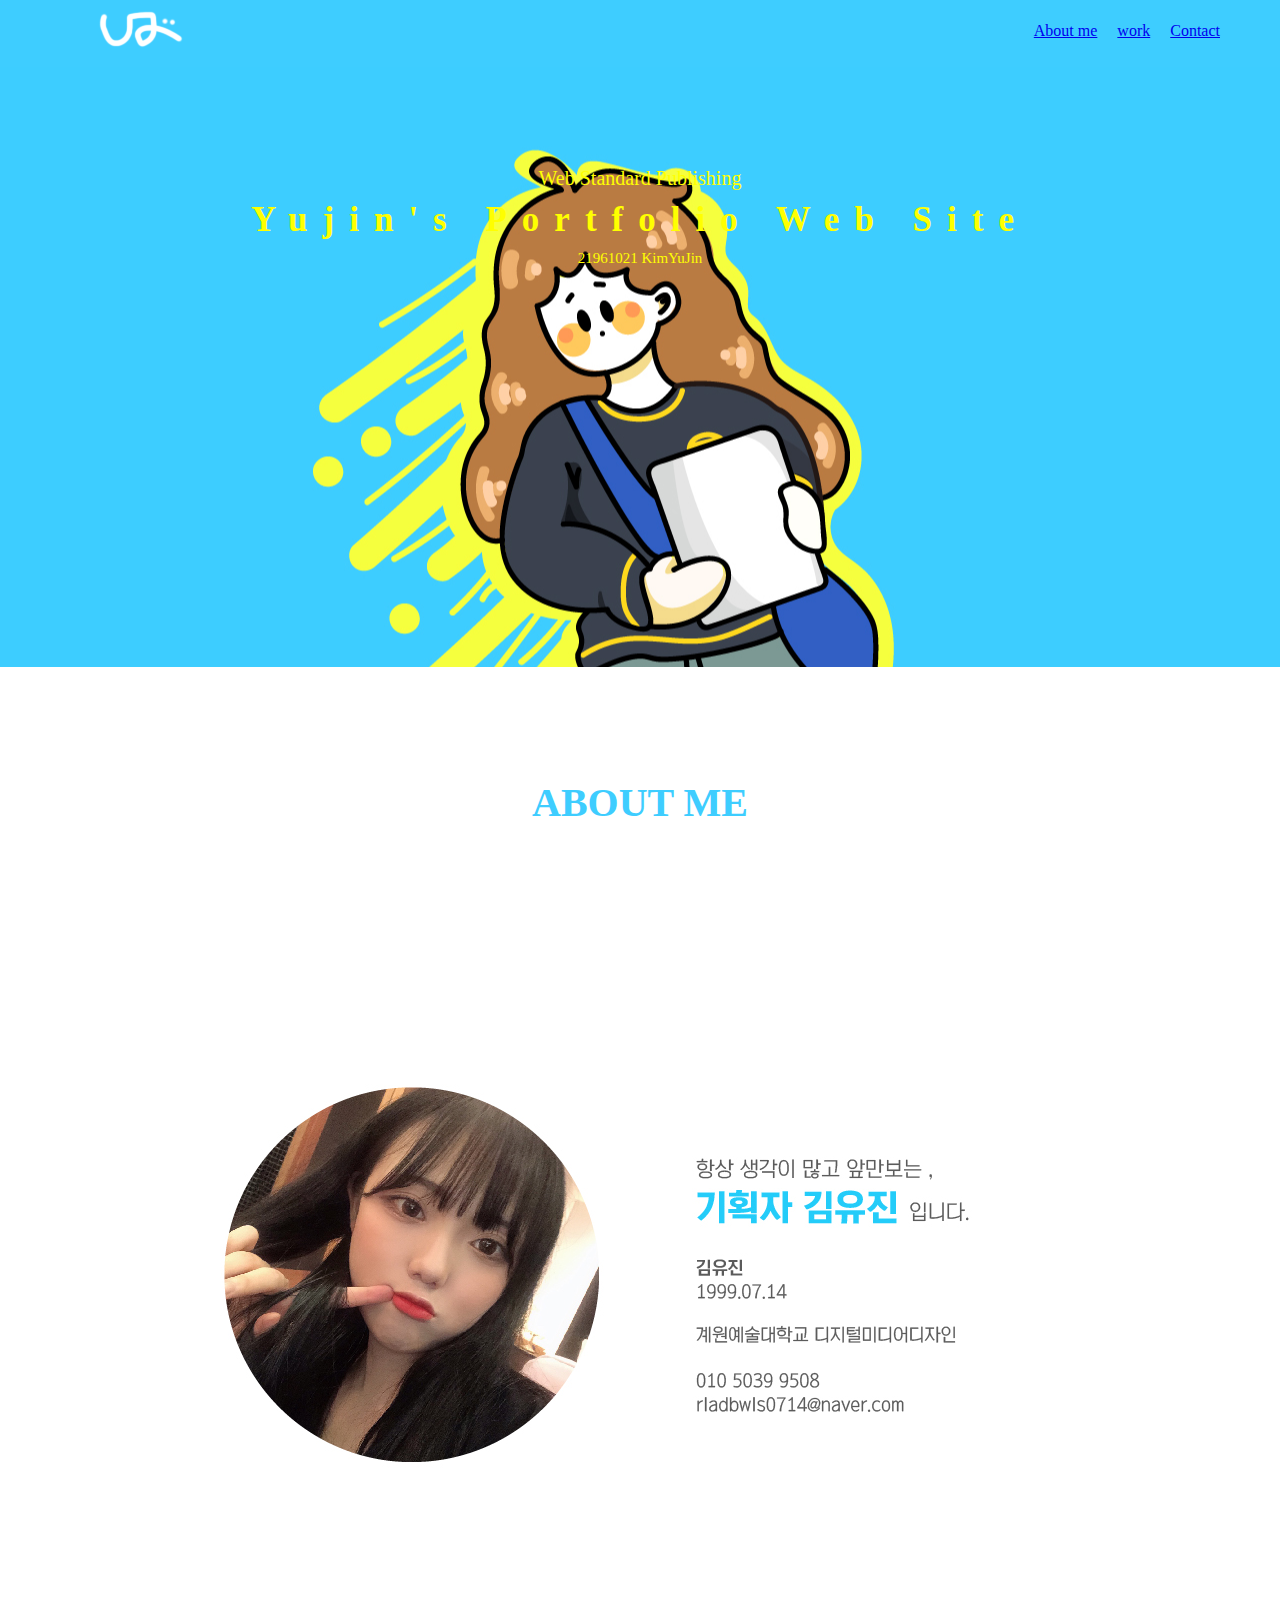
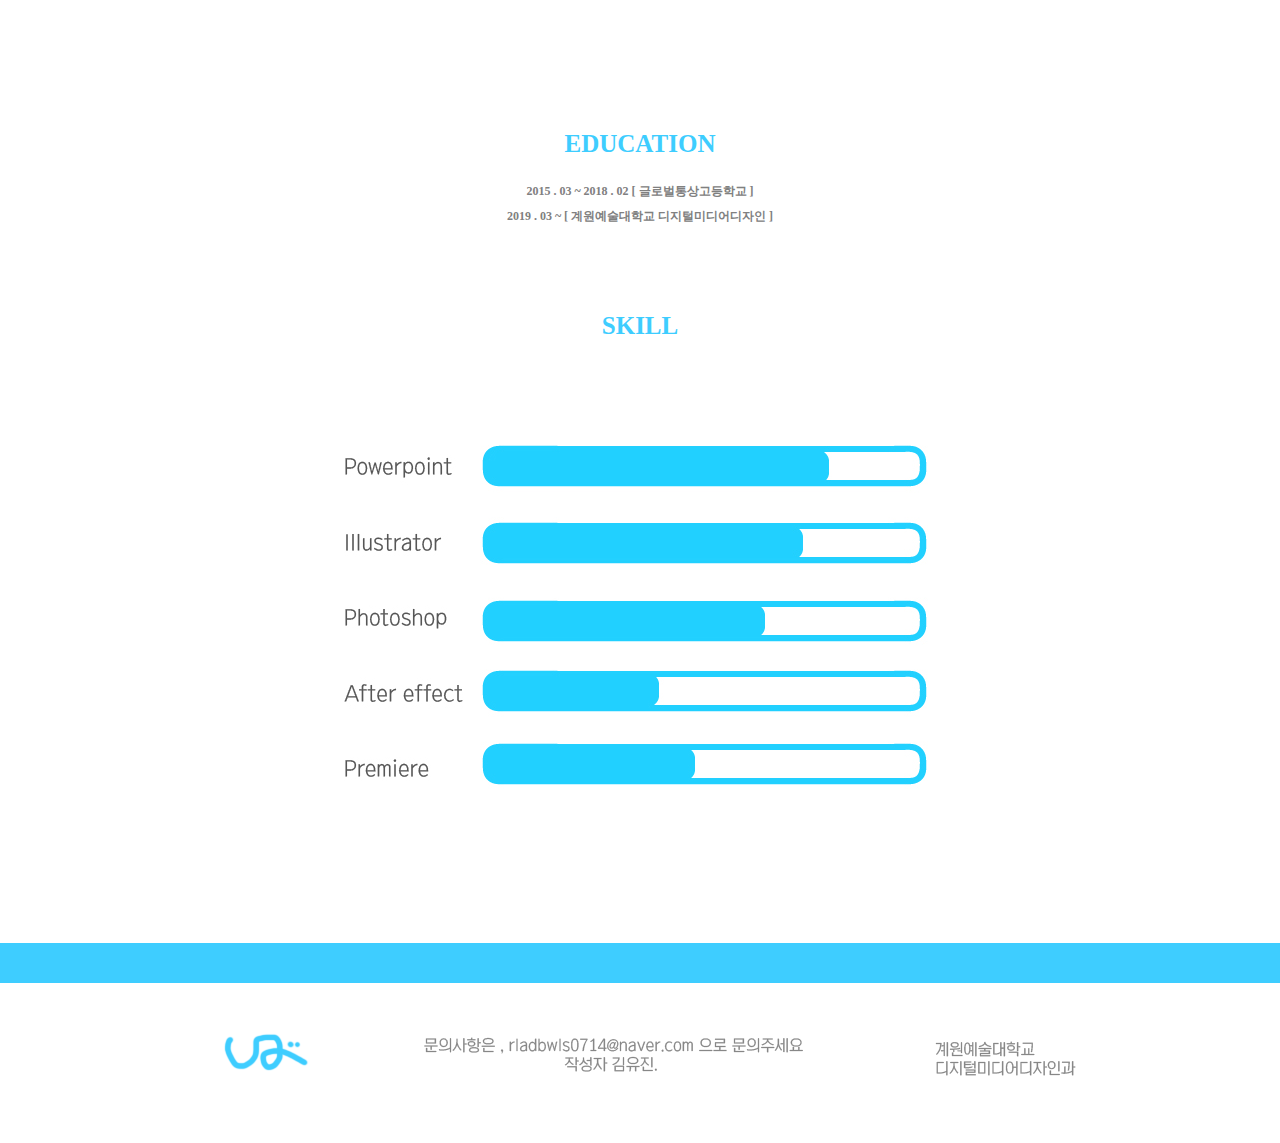
<file: 21961021/index.html>
<!DOCTYPE html><!--21961021_김유진-->
<html>
    <head>
        <title>layout2</title>
        <meta charset="utf-8" />
        <style>


            body{
                margin: 0px;

            }


            header{
                background-color: #3ecdff;
                color: white;
                padding: 10px 50px; /* 상하좌우 */
            }
            header>h1{
                margin: 0px;
            }
            header>h1>span:nth-child(1){
                color: white;
            }
            header>h1>span:nth-child(2){
                color: pink;
            }
            header>nav li{
                float: left;
                list-style: none;
                padding: 0px 10px; /* 상하 좌우 */
            }
            header ul{
                margin: 12px 0px;
            }
            .clear{
                clear: both; /* 지우다: 양쪽*/
                height: 0px; /* 높이: 0px*/
                overflow: hidden; /* 넘쳤을때 : 숨김 */
            }
            .float_left{
                float: left;
            }
            .float_right{
                float: right;
            }
            #main_visual{
                background-image: url("./image/main.jpg");
                height: 400px;
                background-size: auto 100%;
                background-size: cover;
                background-repeat: no-repeat;
                /* repeat, no-repeat, repeat-x, repeat-y */
                background-color: black;
                background-position: 50% 50%; /* 가로 세로 */

                color: #ffff00; /* 상속 */
                text-align: center;
                padding: 100px 0px; /* 상하좌우 */
            }
            #main_visual h2{
                letter-spacing: 15px;
                font-size: 35px;
                margin: 10px 0px; /* 상하좌우 값 따로 */
            }
            #tittle_top{
                font-size: 20px;


            }
            #tittle_bottom{
                font-size: 15px;
            }
            #main_visual img{
                margin-top: 120px;

            }
            section{
                text-align: center;


            }
            section h3{
                color: #3ecdff;
                font-size: 40px;
                font-weight: normal;
                font-weight: bold;
            }
            section p{
                margin: 50px 100px;
            }
            section>#about_list>li{
                float: left;
                width: 200px;
                width: calc(25% - (1px / 4 * 3) - 30px - 30px);

                list-style: none;
                border-right: solid 1px gray;
                padding: 30px;
            }
            section #about_list{
                padding: 0px;
                margin: 0px 50px;
            }
            section dd{
                margin: 0px;
            }
            section>#about_list>li:nth-child(4){
                border: none;
            }
            #work_list>li{
                float:left;
                list-style: none;
                width: 25%;
                color: #ffffff;
            }
            #work_list img{
                width: 100%; /* 있을 수 있는 공간 100% 기준 */
                display: inline; /* 원래 이미지의 출력방식 */
                display: block; /* 블록형으로 변경 */
            }
            #work_list{
                padding: 0px;
                margin: 0px;
            }
            #wrap{
                min-width: 1000px;
                max-width: 1920px;
                margin-left: auto;
                margin-right: auto;
            }
            footer{
              height: 200px;
              margin-top:20px;
            }

            footer #footer_menu_box{
              height: 40px;
              background-color: #3ecdff;
            }

            footer #footer_menu{
              width: 990px;
              margin: 0 auto;
              padding-top: 15px;
            }

            footer #footer_menu ul{
            margin-left: 210px;
            }

            footer #footer_menu li{
              display: inline;
            margin-left: 20px;
            }

            footer #footer_menu a:link{
              color:#ffffff;
            }

            footer #footer_menu a:hover{
              color:#ffffff;
            }

            footer #footer_menu a:visited{
              color:#ffffff;
            }

            footer #footer_menu a:active{
              color:#ffffff;
            }

            footer #footer_box {
            width: 990px;
            margin: auto;
            }

            footer #footer_box div{
            float:left;
            }

            footer #footer_box #footer_logo{
            margin:50px 0 0 30px;
            }

            footer #footer_box #address{
            margin:25px 0 0 10px;
            }

            footer #footer_box #footer_banner{
            margin:50px 0 0 70px;
            }



            #me h3 {
              color: #3ecdff;
              font-size: 25px;
              font-weight: bold;

            }
            #me h1{
              color: #000000;
              font-size: 12px;
              color: gray;

            }

        </style>

    </head>
    <body>
        <div id="wrap">
            <header>
                <h1 class="float_left">
                    <!-- div span -->
                    <a id = "logo" href="index.html"><img src="./image/logo.png"></a>
                </h1>
                <nav class="float_right">

                    <ul>
                        <li><a href="index.html">About me</a></li>
                        <li><a href="A.html">work</a></li>
                        <li><a href="B.html">Contact</a></li>



                        <div class="clear"></div>
                    </ul>
                </nav>
                <div class="clear"></div>
            </header>
            <div id="main_visual">
                <div id="tittle_top">Web Standard Publishing</div>
                <h2>Yujin's Portfolio Web Site</h2>
                <div id="tittle_bottom">21961021 KimYuJin</div>


                </div>
<br><br><br><br>
            <section>
                <h3>ABOUT ME</h3>
                <p>
                        <img src="./image/yj1.jpg">
                </p>

                <div id="me">
                  <h3>EDUCATION</h3>
                  <h1> 2015 . 03 ~ 2018 . 02 [ 글로벌통상고등학교 ]</h1>
                  <h1> 2019 . 03 ~ [ 계원예술대학교 디지털미디어디자인 ]</h1> <br><br><br>

                  <h3>SKILL</h3>
                  <img src="./image/skill.jpg">

                </div>




            </section><br><br><br>
        </div>
        <footer>



        </div>
        <footer>
        <section id="footer_menu_box">
        <nav id="footer_menu">
        <ul>

        </ul>
        </nav>
        </section>

        <section id="footer_box">
         <div id="footer_logo">
           <img src="image/footer_logo.png">
         </div>

         <div id="address">
           <img src="image/address.png">
         </div>

         <div id="footer_banner">
           <img src="image/footer_banner_01.png">
         </div>
         </section>
         </footer>
    </body>
</html>
</file>
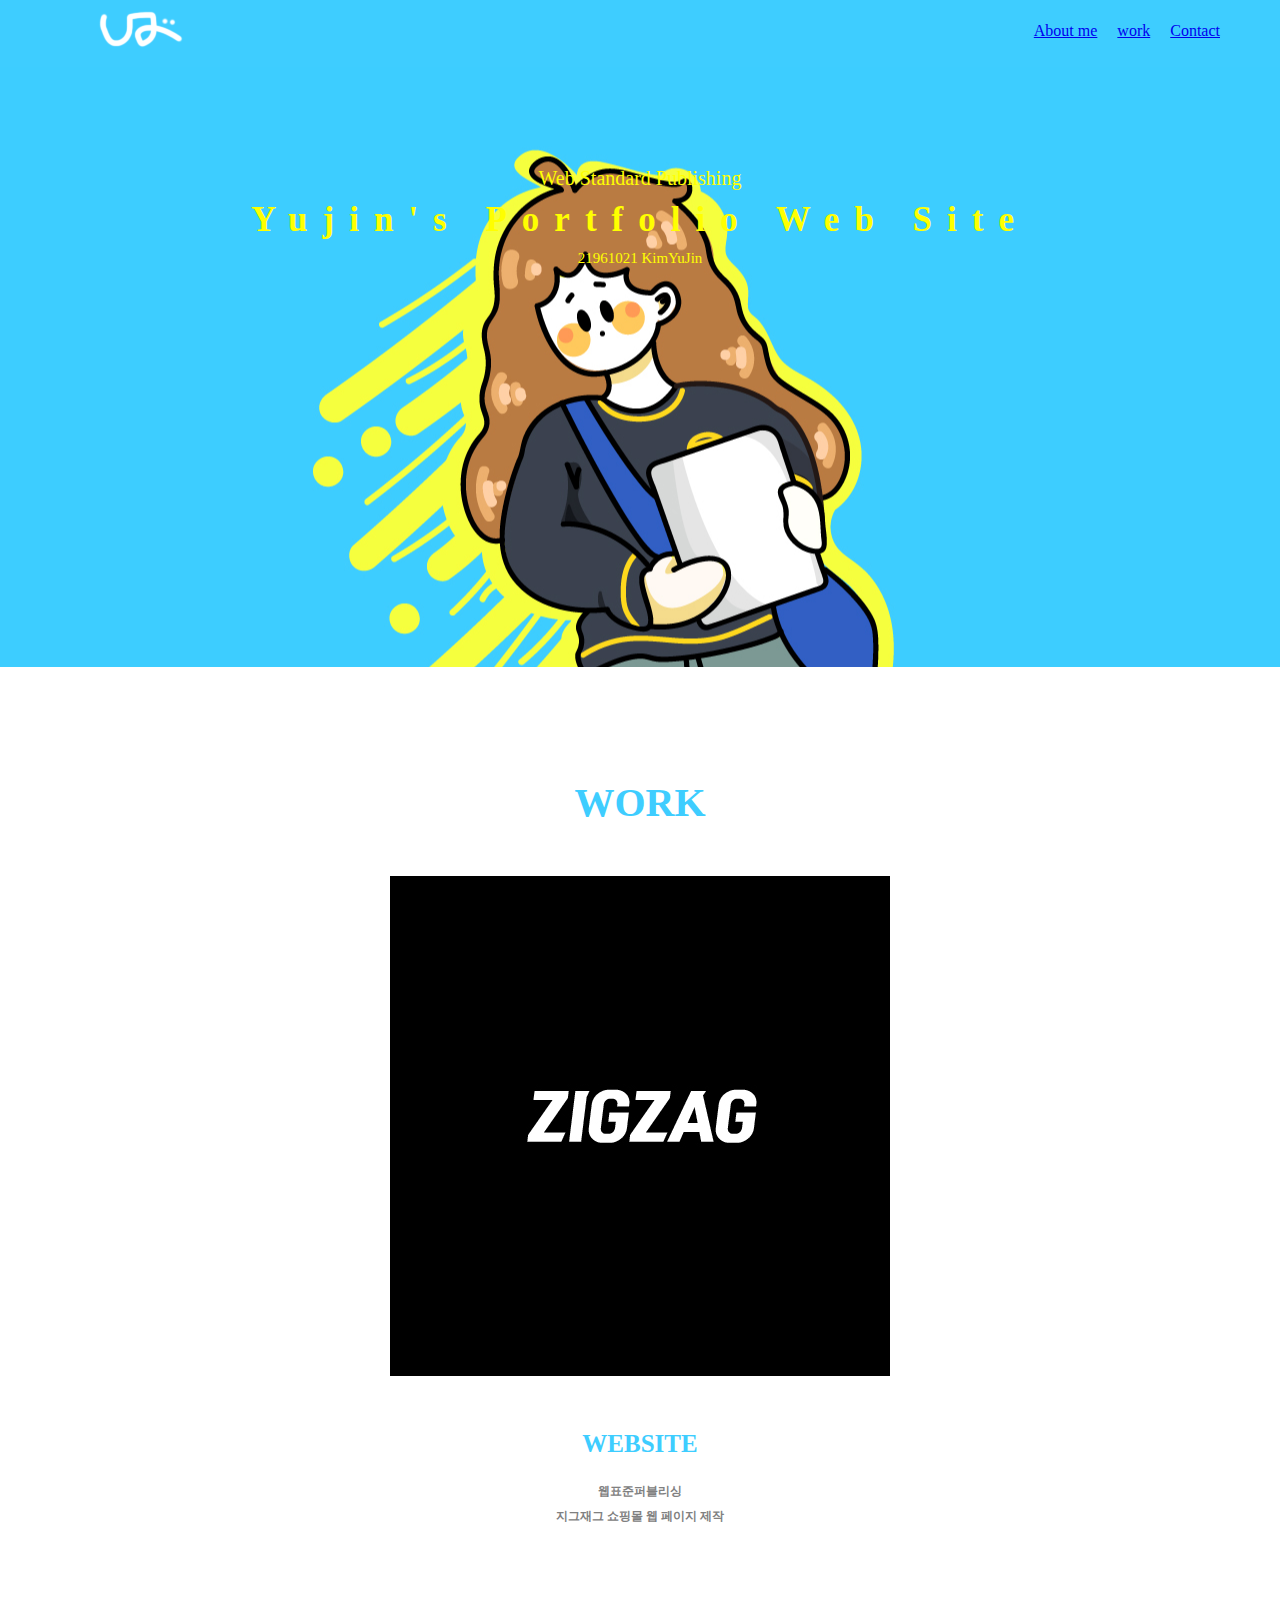
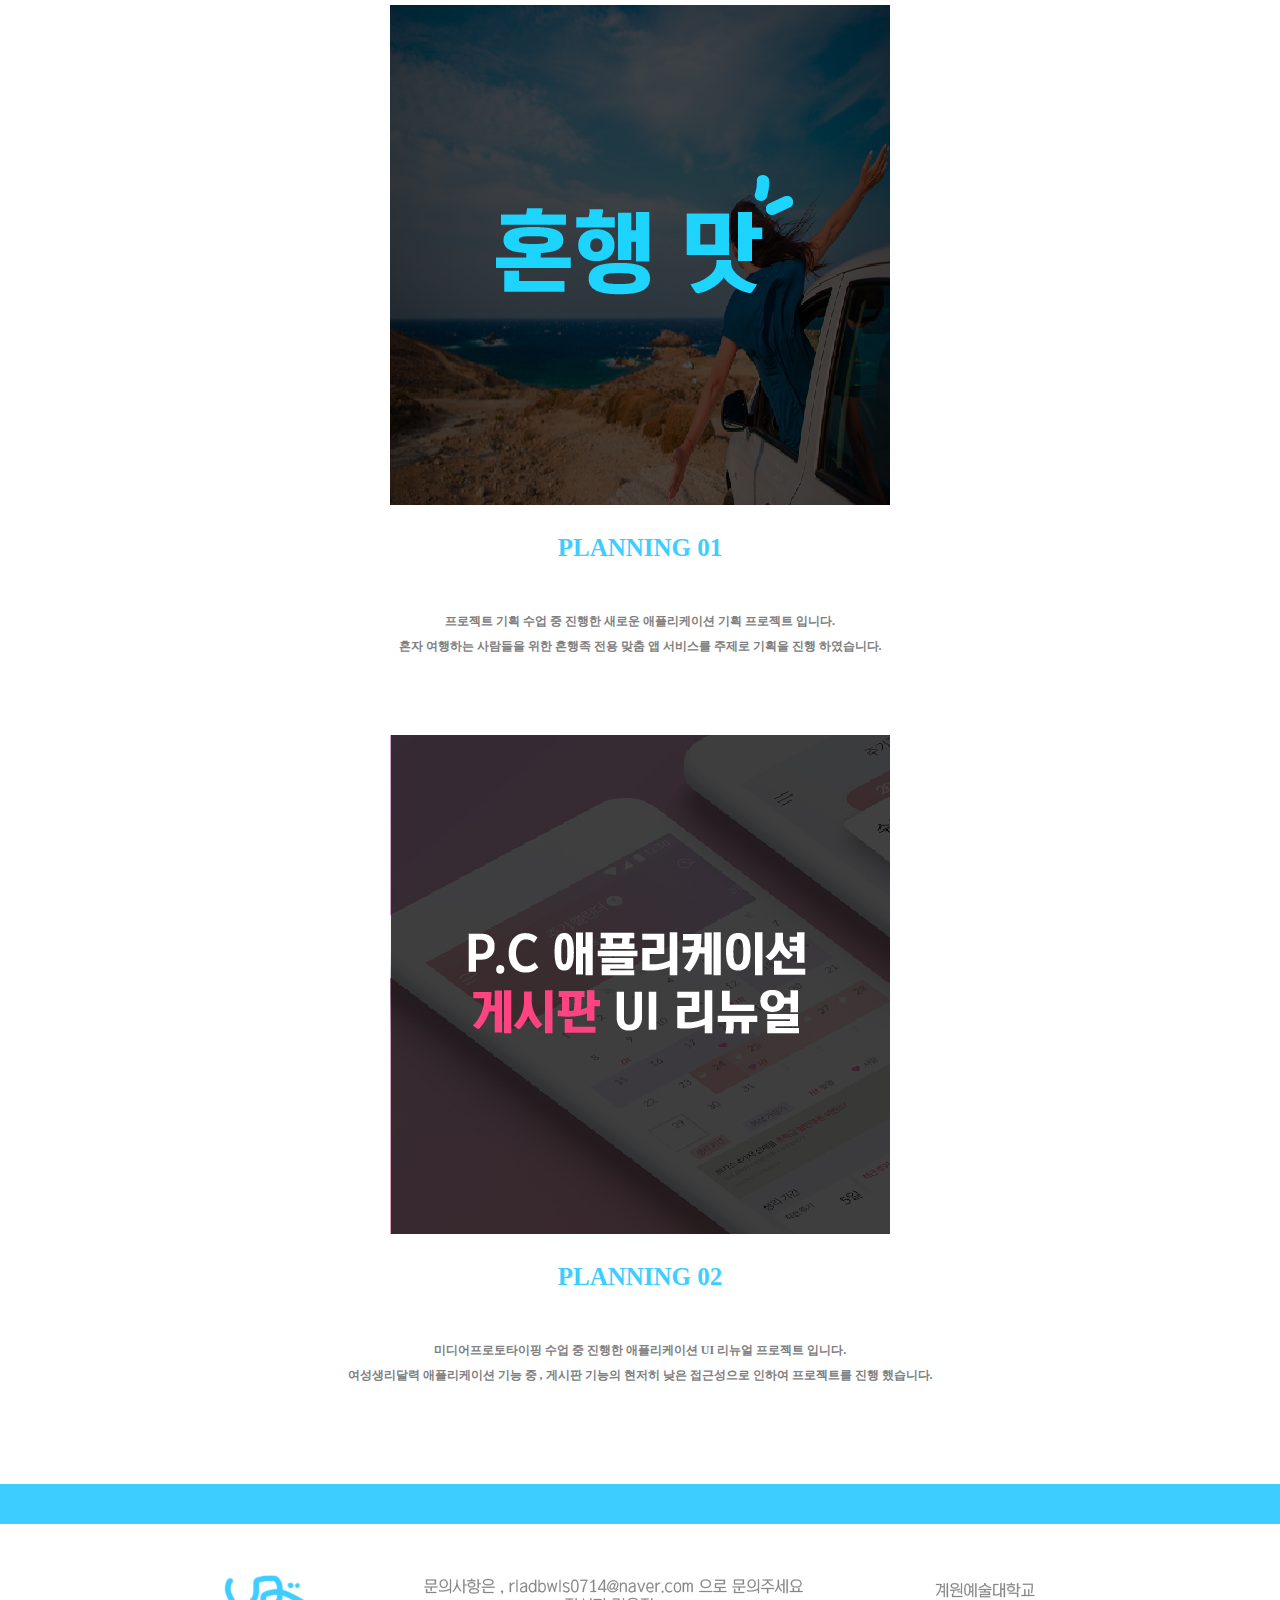
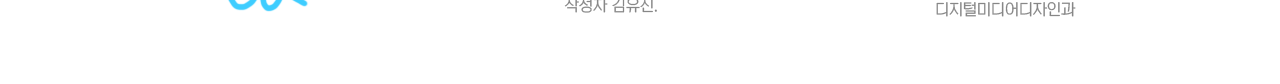
<file: 21961021/A.html>
<!DOCTYPE html><!--21961021_김유진-->
<html>
    <head>
        <title>layout2</title>
        <meta charset="utf-8" />
        <style>


            body{
                margin: 0px;

            }


            header{
                background-color: #3ecdff;
                color: white;
                padding: 10px 50px; /* 상하좌우 */
            }
            header>h1{
                margin: 0px;
            }
            header>h1>span:nth-child(1){
                color: white;
            }
            header>h1>span:nth-child(2){
                color: pink;
            }
            header>nav li{
                float: left;
                list-style: none;
                padding: 0px 10px; /* 상하 좌우 */
            }
            header ul{
                margin: 12px 0px;
            }
            .clear{
                clear: both; /* 지우다: 양쪽*/
                height: 0px; /* 높이: 0px*/
                overflow: hidden; /* 넘쳤을때 : 숨김 */
            }
            .float_left{
                float: left;
            }
            .float_right{
                float: right;
            }
            #main_visual{
                background-image: url("./image/main.jpg");
                height: 400px;
                background-size: auto 100%;
                background-size: cover;
                background-repeat: no-repeat;
                /* repeat, no-repeat, repeat-x, repeat-y */
                background-color: black;
                background-position: 50% 50%; /* 가로 세로 */

                color: #ffff00; /* 상속 */
                text-align: center;
                padding: 100px 0px; /* 상하좌우 */
            }
            #main_visual h2{
                letter-spacing: 15px;
                font-size: 35px;
                margin: 10px 0px; /* 상하좌우 값 따로 */
            }
            #tittle_top{
                font-size: 20px;


            }
            #tittle_bottom{
                font-size: 15px;
            }
            #main_visual img{
                margin-top: 120px;

            }
            section{
                text-align: center;


            }
            section h3{
                color: #3ecdff;
                font-size: 40px;
                font-weight: normal;
                font-weight: bold;
            }
            section p{
                margin: 50px 100px;
            }
            section>#about_list>li{
                float: left;
                width: 200px;
                width: calc(25% - (1px / 4 * 3) - 30px - 30px);

                list-style: none;
                border-right: solid 1px gray;
                padding: 30px;
            }
            section #about_list{
                padding: 0px;
                margin: 0px 50px;
            }
            section dd{
                margin: 0px;
            }
            section>#about_list>li:nth-child(4){
                border: none;
            }
            #work_list>li{
                float:left;
                list-style: none;
                width: 25%;
            }
            #work_list img{
                width: 100%; /* 있을 수 있는 공간 100% 기준 */
                display: inline; /* 원래 이미지의 출력방식 */
                display: block; /* 블록형으로 변경 */
            }
            #work_list{
                padding: 0px;
                margin: 0px;
            }
            #wrap{
                min-width: 1000px;
                max-width: 1920px;
                margin-left: auto;
                margin-right: auto;
            }
            footer{
              height: 200px;
              margin-top:20px;
            }

            footer #footer_menu_box{
              height: 40px;
              background-color: #3ecdff;
            }

            footer #footer_menu{
              width: 990px;
              margin: 0 auto;
              padding-top: 15px;
            }

            footer #footer_menu ul{
            margin-left: 210px;
            }

            footer #footer_menu li{
              display: inline;
            margin-left: 20px;
            }

            footer #footer_menu a:link{
              color:#ffffff;
            }

            footer #footer_menu a:hover{
              color:#ffffff;
            }

            footer #footer_menu a:visited{
              color:#ffffff;
            }

            footer #footer_menu a:active{
              color:#ffffff;
            }

            footer #footer_box {
            width: 990px;
            margin: auto;
            }

            footer #footer_box div{
            float:left;
            }

            footer #footer_box #footer_logo{
            margin:50px 0 0 30px;
            }

            footer #footer_box #address{
            margin:25px 0 0 10px;
            }

            footer #footer_box #footer_banner{
            margin:50px 0 0 70px;
            }



            #me h3 {
              color: #3ecdff;
              font-size: 25px;
              font-weight: bold;

            }
            #me h1{
              color: #000000;
              font-size: 12px;
              color: gray;

            }

        </style>

    </head>
    <body>
        <div id="wrap">
            <header>
                <h1 class="float_left">
                    <!-- div span -->
                    <a id = "logo" href="index.html"><img src="./image/logo.png"></a>
                </h1>
                <nav class="float_right">
                    <ul>
                      <li><a href="index.html">About me</a></li>
                      <li><a href="A.html">work</a></li>
                      <li><a href="B.html">Contact</a></li>

                        <div class="clear"></div>
                    </ul>
                </nav>
                <div class="clear"></div>
            </header>
            <div id="main_visual">
                <div id="tittle_top">Web Standard Publishing</div>
                <h2>Yujin's Portfolio Web Site</h2>
                <div id="tittle_bottom">21961021 KimYuJin</div>


                </div>
<br><br><br><br>
            <section>
                <h3>WORK</h3>
                <p>
                <a href="index_21961021.html"><img src="./image/A1.jpg"></a>
                </p>

                <div id="me">
                  <h3>WEBSITE</h3>
                  <h1>웹표준퍼블리싱</h1>
                  <h1>지그재그 쇼핑몰 웹 페이지 제작</h1> <br><br><br><br>


                  <a href="file:///C:/Users/%EC%B4%88%EB%A1%9D%EB%A7%88%EB%85%80/Desktop/21961021_%EA%B8%B0%EB%A7%90_%EA%B9%80%EC%9C%A0%EC%A7%84/%EA%B9%80%EC%9C%A0%EC%A7%84_%EC%A0%95%EC%A7%80%EC%9A%B0_%EA%B8%B0%EB%A7%90%ED%8F%89%EA%B0%80_%EB%B0%9C%ED%91%9C%EC%9A%A9.pdf"><img src="./image/A2.jpg"></a>


                  <h3>PLANNING 01 </h3><br>
                  <h1>프로젝트 기획 수업 중 진행한 새로운 애플리케이션 기획 프로젝트 입니다.</h1>
                  <h1>혼자 여행하는 사람들을 위한 혼행족 전용 맞춤 앱 서비스를 주제로 기획을 진행 하였습니다.</h1> <br><br><br><br>

                  <a href="file:///C:/Users/%EC%B4%88%EB%A1%9D%EB%A7%88%EB%85%80/Desktop/21961021_%EA%B8%B0%EB%A7%90_%EA%B9%80%EC%9C%A0%EC%A7%84/%EB%AF%B8%EB%94%94%EC%96%B4%ED%94%84%EB%A1%9C%ED%86%A0%ED%83%80%EC%9D%B4%ED%95%91.pdf"><img src="./image/A3.jpg"></a>
                  <h3>PLANNING 02 </h3><br>
                  <h1>미디어프로토타이핑 수업 중 진행한 애플리케이션 UI 리뉴얼 프로젝트 입니다.</h1>
                  <h1>여성생리달력 애플리케이션 기능 중 , 게시판 기능의 현저히 낮은 접근성으로 인하여 프로젝트를 진행 했습니다.</h1><br>

                </div>




            </section><br><br><br>
        </div>
        <footer>



        </div>
        <footer>
        <section id="footer_menu_box">
        <nav id="footer_menu">
        <ul>

        </ul>
        </nav>
        </section>

        <section id="footer_box">
         <div id="footer_logo">
           <img src="image/footer_logo.png">
         </div>

         <div id="address">
           <img src="image/address.png">
         </div>

         <div id="footer_banner">
           <img src="image/footer_banner_01.png">
         </div>
         </section>
         </footer>
    </body>
</html>
</file>
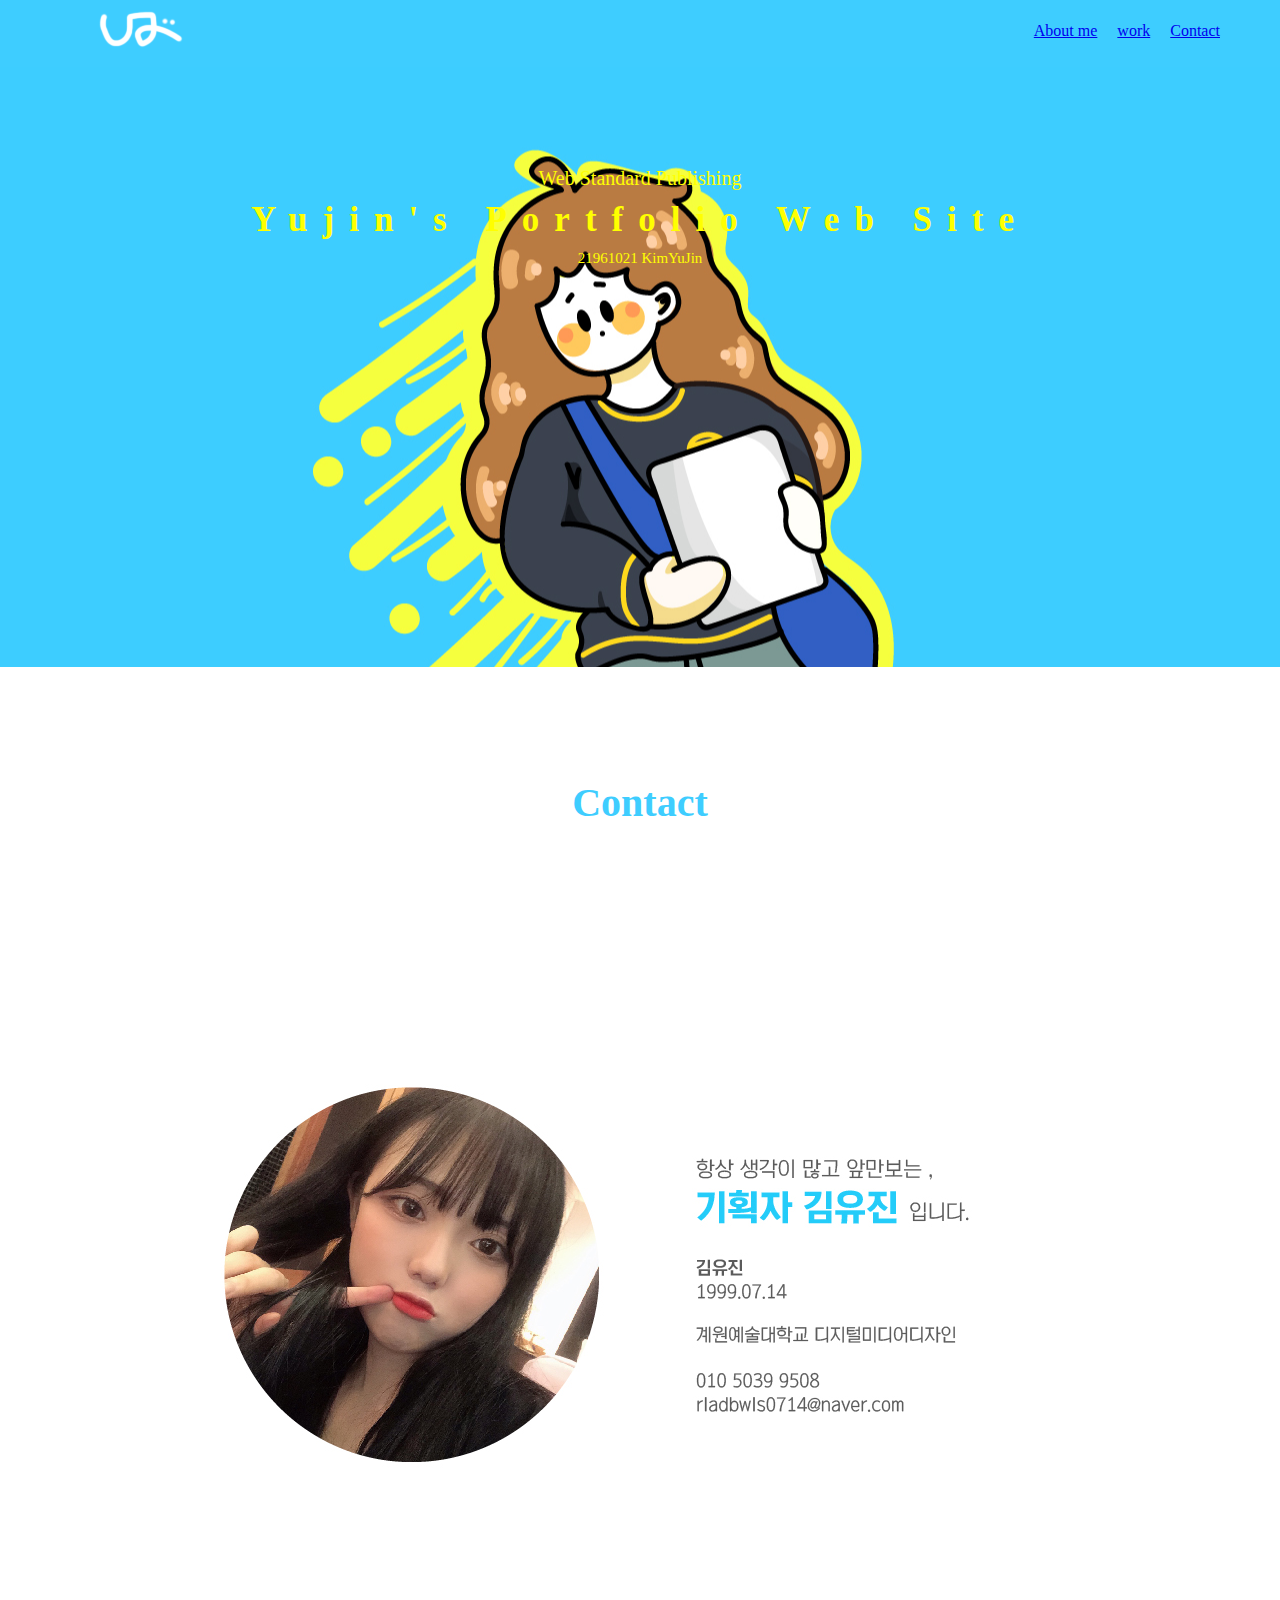
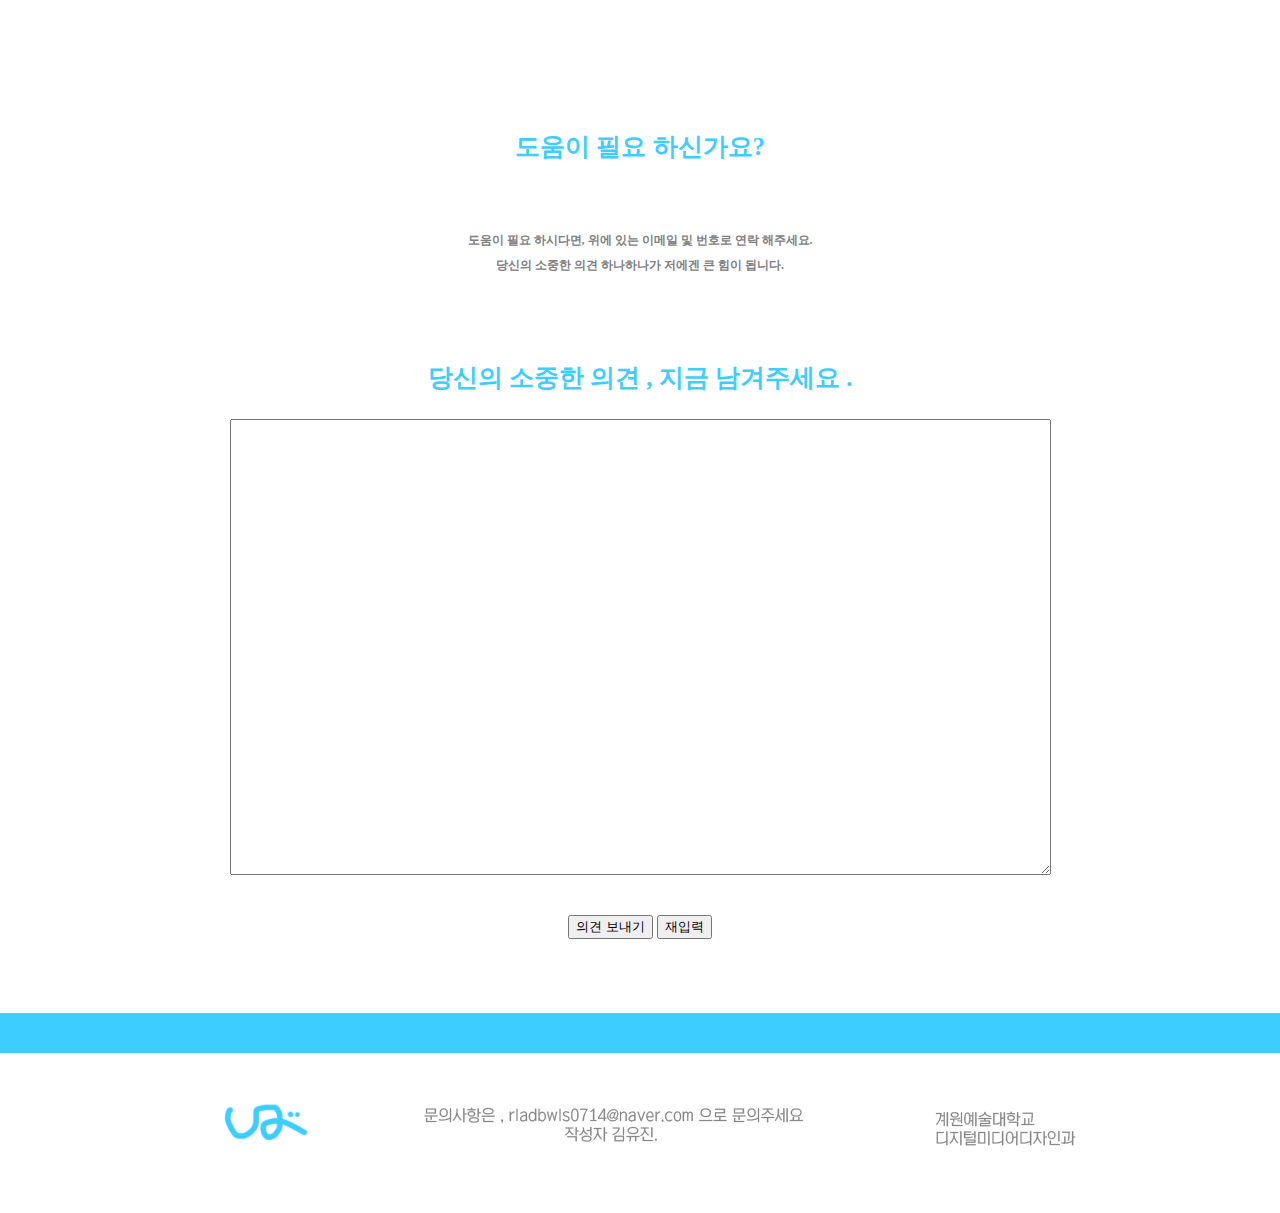
<file: 21961021/B.html>
<!DOCTYPE html><!--21961021_김유진-->
<html>
    <head>
        <title>layout2</title>
        <meta charset="utf-8" />
        <style>


            body{
                margin: 0px;

            }


            header{
                background-color: #3ecdff;
                color: white;
                padding: 10px 50px; /* 상하좌우 */
            }
            header>h1{
                margin: 0px;
            }
            header>h1>span:nth-child(1){
                color: white;
            }
            header>h1>span:nth-child(2){
                color: pink;
            }
            header>nav li{
                float: left;
                list-style: none;
                padding: 0px 10px; /* 상하 좌우 */
            }
            header ul{
                margin: 12px 0px;
            }
            .clear{
                clear: both; /* 지우다: 양쪽*/
                height: 0px; /* 높이: 0px*/
                overflow: hidden; /* 넘쳤을때 : 숨김 */
            }
            .float_left{
                float: left;
            }
            .float_right{
                float: right;
            }
            #main_visual{
                background-image: url("./image/main.jpg");
                height: 400px;
                background-size: auto 100%;
                background-size: cover;
                background-repeat: no-repeat;
                /* repeat, no-repeat, repeat-x, repeat-y */
                background-color: black;
                background-position: 50% 50%; /* 가로 세로 */

                color: #ffff00; /* 상속 */
                text-align: center;
                padding: 100px 0px; /* 상하좌우 */
            }
            #main_visual h2{
                letter-spacing: 15px;
                font-size: 35px;
                margin: 10px 0px; /* 상하좌우 값 따로 */
            }
            #tittle_top{
                font-size: 20px;


            }
            #tittle_bottom{
                font-size: 15px;
            }
            #main_visual img{
                margin-top: 120px;

            }
            section{
                text-align: center;


            }
            section h3{
                color: #3ecdff;
                font-size: 40px;
                font-weight: normal;
                font-weight: bold;
            }
            section p{
                margin: 50px 100px;
            }
            section>#about_list>li{
                float: left;
                width: 200px;
                width: calc(25% - (1px / 4 * 3) - 30px - 30px);

                list-style: none;
                border-right: solid 1px gray;
                padding: 30px;
            }
            section #about_list{
                padding: 0px;
                margin: 0px 50px;
            }
            section dd{
                margin: 0px;
            }
            section>#about_list>li:nth-child(4){
                border: none;
            }
            #work_list>li{
                float:left;
                list-style: none;
                width: 25%;
            }
            #work_list img{
                width: 100%; /* 있을 수 있는 공간 100% 기준 */
                display: inline; /* 원래 이미지의 출력방식 */
                display: block; /* 블록형으로 변경 */
            }
            #work_list{
                padding: 0px;
                margin: 0px;
            }
            #wrap{
                min-width: 1000px;
                max-width: 1920px;
                margin-left: auto;
                margin-right: auto;
            }
            footer{
              height: 200px;
              margin-top:20px;
            }

            footer #footer_menu_box{
              height: 40px;
              background-color: #3ecdff;
            }

            footer #footer_menu{
              width: 990px;
              margin: 0 auto;
              padding-top: 15px;
            }

            footer #footer_menu ul{
            margin-left: 210px;
            }

            footer #footer_menu li{
              display: inline;
            margin-left: 20px;
            }

            footer #footer_menu a:link{
              color:#ffffff;
            }

            footer #footer_menu a:hover{
              color:#ffffff;
            }

            footer #footer_menu a:visited{
              color:#ffffff;
            }

            footer #footer_menu a:active{
              color:#ffffff;
            }

            footer #footer_box {
            width: 990px;
            margin: auto;
            }

            footer #footer_box div{
            float:left;
            }

            footer #footer_box #footer_logo{
            margin:50px 0 0 30px;
            }

            footer #footer_box #address{
            margin:25px 0 0 10px;
            }

            footer #footer_box #footer_banner{
            margin:50px 0 0 70px;
            }



            #me h3 {
              color: #3ecdff;
              font-size: 25px;
              font-weight: bold;

            }
            #me h1{
              color: #000000;
              font-size: 12px;
              color: gray;

            }

        </style>

    </head>
    <body>
        <div id="wrap">
            <header>
                <h1 class="float_left">
                    <!-- div span -->
                    <a id = "logo" href="index.html"><img src="./image/logo.png"></a>
                </h1>
                <nav class="float_right">
                    <ul>
                      <li><a href="index.html">About me</a></li>
                      <li><a href="A.html">work</a></li>
                      <li><a href="B.html">Contact</a></li>

                        <div class="clear"></div>
                    </ul>
                </nav>
                <div class="clear"></div>
            </header>
            <div id="main_visual">
                <div id="tittle_top">Web Standard Publishing</div>
                <h2>Yujin's Portfolio Web Site</h2>
                <div id="tittle_bottom">21961021 KimYuJin</div>


                </div>
<br><br><br><br>
            <section>
                <h3>Contact</h3>
                <p>
                        <img src="./image/yj1.jpg">
                </p>

                <div id="me">
                  <h3>도움이 필요 하신가요?</h3><br><br>
                  <h1> 도움이 필요 하시다면, 위에 있는 이메일 및 번호로 연락 해주세요. </h1>
                  <h1> 당신의 소중한 의견 하나하나가 저에겐 큰 힘이 됩니다.</h1> <br><br><br>

                  <h3>당신의 소중한 의견 , 지금 남겨주세요 .</h3>
                  <form>
                  <textarea rows="30" cols="100"></textarea><br><br><br>
                  <button type="submit">의견 보내기</button> <button type="reset">재입력</button>


                </form>




                </div>




            </section><br><br><br>
        </div>
        <footer>



        </div>
        <footer>
        <section id="footer_menu_box">
        <nav id="footer_menu">
        <ul>

        </ul>
        </nav>
        </section>

        <section id="footer_box">
         <div id="footer_logo">
           <img src="image/footer_logo.png">
         </div>

         <div id="address">
           <img src="image/address.png">
         </div>

         <div id="footer_banner">
           <img src="image/footer_banner_01.png">
         </div>
         </section>
         </footer>
    </body>
</html>
</file>
